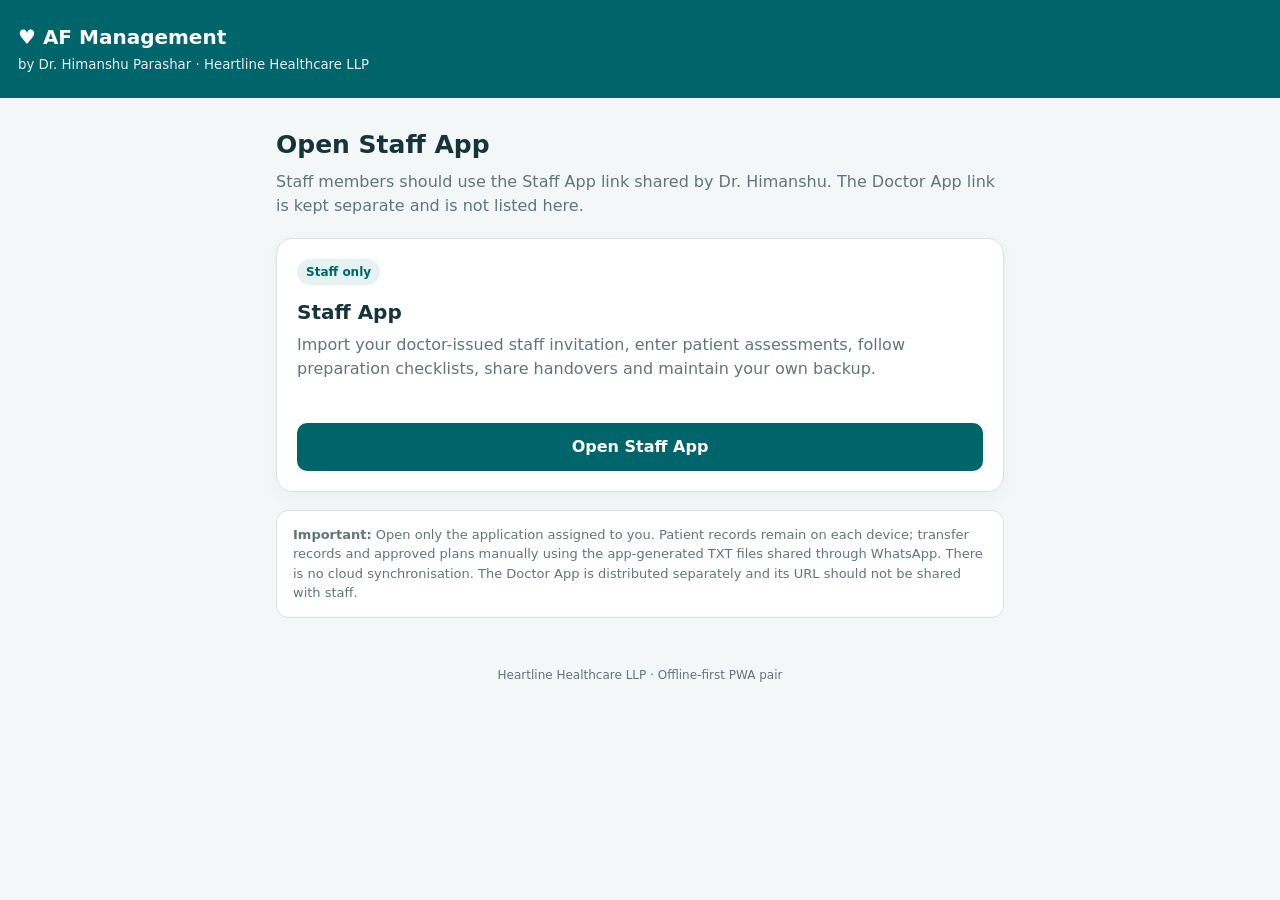
<file: index.html>
<!doctype html>
<html lang="en">
<head>
  <meta charset="utf-8">
  <meta name="viewport" content="width=device-width,initial-scale=1">
  <meta name="theme-color" content="#00646b">
  <title>AF Management by Dr. Himanshu</title>
  <style>
    :root{color-scheme:light;--teal:#00646b;--navy:#17343a;--muted:#617579;--line:#d8e3e3;--bg:#f3f7f7}
    *{box-sizing:border-box}body{margin:0;background:var(--bg);color:var(--navy);font:16px/1.5 system-ui,-apple-system,Segoe UI,Roboto,sans-serif}
    header{padding:22px 18px;background:var(--teal);color:#fff}header strong{display:block;font-size:20px}header small{opacity:.9}
    main{max-width:760px;margin:28px auto;padding:0 16px}.intro{margin-bottom:20px}.intro h1{font-size:25px;margin:0 0 6px}.intro p{margin:0;color:var(--muted)}
    .grid{display:grid;grid-template-columns:repeat(auto-fit,minmax(245px,1fr));gap:16px}.card{background:#fff;border:1px solid var(--line);border-radius:16px;padding:20px;box-shadow:0 5px 18px #17343a0b}.card h2{margin:0 0 6px;font-size:20px}.card p{color:var(--muted);min-height:74px;margin:0 0 16px}.tag{display:inline-block;font-size:12px;border-radius:99px;padding:4px 9px;background:#e5f2f1;color:var(--teal);font-weight:700;margin-bottom:12px}.btn{display:block;background:var(--teal);color:#fff;text-decoration:none;text-align:center;padding:12px 15px;border-radius:10px;font-weight:700}.btn:focus{outline:3px solid #8bc5c0;outline-offset:2px}.note{background:#fff;border:1px solid var(--line);padding:14px 16px;border-radius:12px;margin-top:18px;color:var(--muted);font-size:13px}footer{text-align:center;color:var(--muted);font-size:12px;padding:20px}
  </style>
</head>
<body>
<header><strong>♥ AF Management</strong><small>by Dr. Himanshu Parashar · Heartline Healthcare LLP</small></header>
<main>
  <section class="intro"><h1>Open Staff App</h1><p>Staff members should use the Staff App link shared by Dr. Himanshu. The Doctor App link is kept separate and is not listed here.</p></section>
  <section class="grid">
    <article class="card">
      <span class="tag">Staff only</span>
      <h2>Staff App</h2>
      <p>Import your doctor-issued staff invitation, enter patient assessments, follow preparation checklists, share handovers and maintain your own backup.</p>
      <a class="btn" href="./staff/">Open Staff App</a>
    </article>
  </section>
  <div class="note"><b>Important:</b> Open only the application assigned to you. Patient records remain on each device; transfer records and approved plans manually using the app-generated TXT files shared through WhatsApp. There is no cloud synchronisation. The Doctor App is distributed separately and its URL should not be shared with staff.</div>
</main>
<footer>Heartline Healthcare LLP · Offline-first PWA pair</footer>
</body>
</html>
</file>
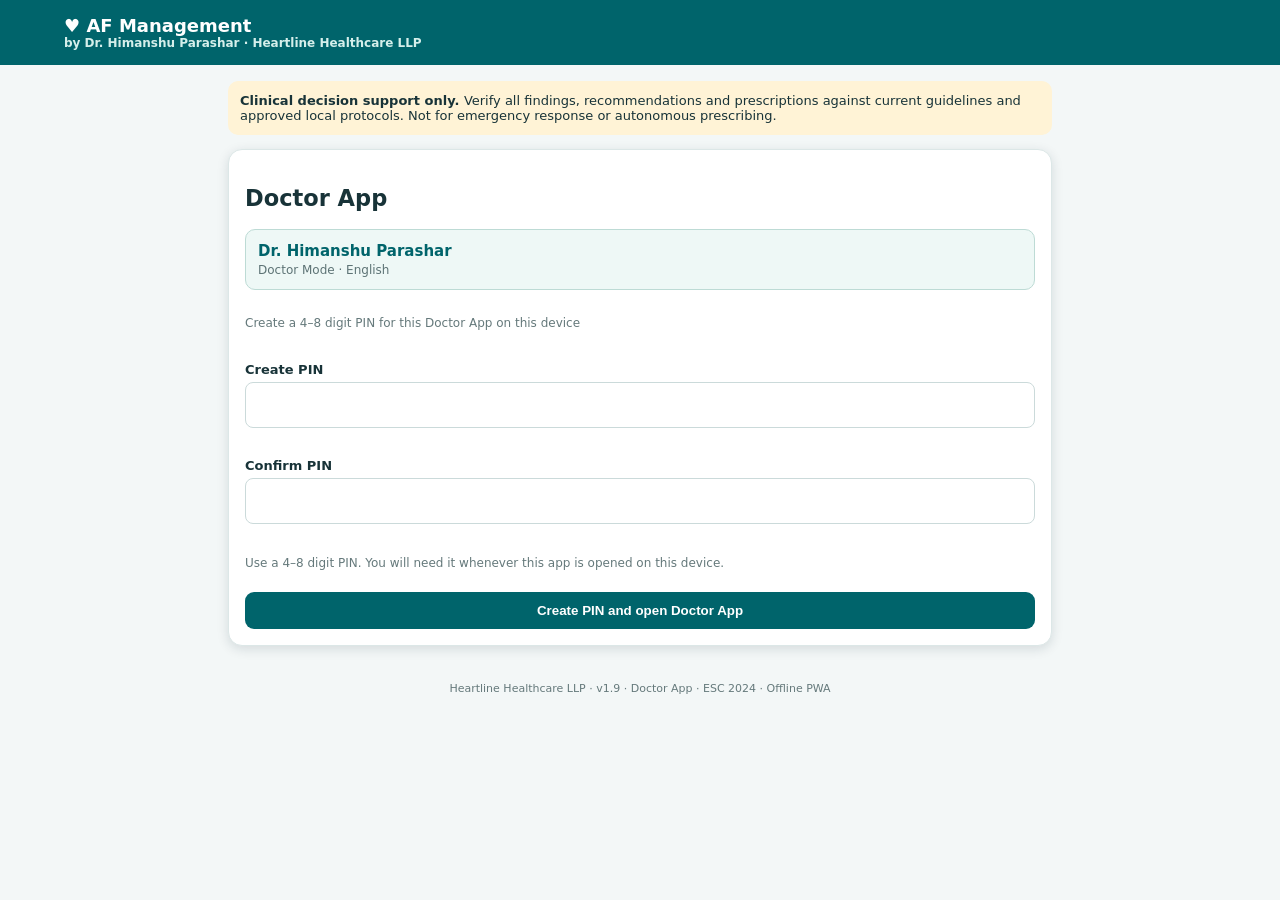
<file: doctor/index.html>
<!DOCTYPE html>
<html lang="en">
 <head>
  <meta charset="utf-8"/>
  <meta content="width=device-width,initial-scale=1" name="viewport"/>
  <meta content="#00646b" name="theme-color"/>
  <link href="manifest.webmanifest" rel="manifest"/>
  <link rel="apple-touch-icon" href="icon-192.png"/>
  <meta name="apple-mobile-web-app-capable" content="yes"/>
  <meta name="apple-mobile-web-app-status-bar-style" content="default"/>
  <link href="styles.css" rel="stylesheet"/>
  <title>
   AF Management &ndash; Doctor App by Dr. Himanshu
  </title>
 </head>
 <body class="app-doctor">
  <header>
   &hearts; AF Management
   <small>
    by Dr. Himanshu Parashar &middot; Heartline Healthcare LLP
   </small>
  </header>
  <main>
   <aside>
    <b>
     Clinical decision support only.
    </b>
    Verify all findings, recommendations and prescriptions against current guidelines and approved local protocols. Not for emergency response or autonomous prescribing.
   </aside>
   <section class="card" id="login">
    <input aria-hidden="true" id="role" type="hidden" value="doctor"/>
    <h2>
     Doctor App
    </h2>
    <div class="doctor-login-note" id="doctorLoginNote">
     <b>
      Dr. Himanshu Parashar
     </b>
     <small>
      Doctor Mode &middot; English
     </small>
    </div>
    <div class="staff-login-panel hidden" id="staffLoginPanel">
     <select id="staffProfileSelect">
     </select>
     <input accept=".txt,text/plain,.json,application/json" id="staffSetupFile" type="file"/>
     <button id="importStaffSetup" type="button">
      Import staff setup
     </button>
     <p id="staffLoginHint">
     </p>
    </div>
    <div class="pin-login-panel" id="pinLoginPanel">
     <p class="hint" id="pinTitle">
     </p>
     <label id="pinInputLabel">
      <span id="pinInputLabelText">
       PIN
      </span>
      <input autocomplete="current-password" id="pinInput" inputmode="numeric" maxlength="8" minlength="4" pattern="[0-9]{4,8}" required="required" type="password"/>
     </label>
     <label id="pinConfirmWrap">
      <span>
       Confirm PIN
      </span>
      <input autocomplete="new-password" id="pinConfirm" inputmode="numeric" maxlength="8" minlength="4" pattern="[0-9]{4,8}" type="password"/>
     </label>
     <p class="hint" id="pinHelp">
     </p>
     <button id="enter" type="button">
      Continue
     </button>
    </div>
   </section>
   <section class="hidden" id="app">
    <div class="bar">
     <h2 id="hello">
     </h2>
    </div>
    <nav>
     <button data-tab="list">
      Patients
     </button>
     <button data-tab="form">
      New patient
     </button>
     <button data-tab="transfer">
      Transfer / Backup
     </button>
     <button class="hidden" data-tab="staffAdmin" id="staffAdminTab">
      Manage Staff
     </button>
    </nav>
    <section class="card" id="list">
     <div class="bar">
      <h3>
       Patient records
      </h3>
      <button id="new">
       ＋ New
      </button>
     </div>
     <div id="stats">
     </div>
     <div aria-live="polite" class="record-detail" id="recordDetail">
     </div>
     <div id="records">
     </div>
    </section>
    <section class="card hidden" id="staffAdmin">
     <h3>
      Manage Staff Profiles
     </h3>
     <p class="hint">
      Create staff profiles on this device, then share each profile invitation file with the staff member through WhatsApp. On an offline setup, profile changes must be shared manually.
     </p>
     <div class="staff-profile-create grid">
      <label>
       Staff full name *
       <input id="newStaffName" placeholder="e.g. Umed"/>
      </label>
      <div class="staff-profile-create-action">
       <button id="createStaffProfile" type="button">
        Create staff profile
       </button>
      </div>
     </div>
     <div id="staffProfilesList">
     </div>
     <p aria-live="polite" class="share-status hidden" id="staffProfileShareStatus">
     </p>
     <p class="hint">
      A profile file is an identity/setup file, not a live remote account. Deactivating a profile here does not remotely disable a copy already imported on another device; share the updated inactive profile to apply that change there.
     </p>
    </section>
    <section class="card hidden" id="form">
     <h3 id="formTitle">
      Patient assessment
     </h3>
     <div class="emergency-call-panel" id="staffEmergencyContacts">
      <div class="emergency-call-heading">
       <b>
        Emergency call &mdash; Staff Mode
       </b>
       <span>
        मरीज की हालत बिगड़े तो तुरंत फोन करें। Form पूरा करने का इंतज़ार न करें।
       </span>
      </div>
      <div class="emergency-call-numbers">
       <a class="call-primary" href="tel:9991125014">
        <small>
         Dr. Himanshu Parashar &middot; Primary
        </small>
        <strong>
         9991125014
        </strong>
        <span>
         Tap to call
        </span>
       </a>
       <a href="tel:8901431430">
        <small>
         Alternate contact
        </small>
        <strong>
         8901431430
        </strong>
        <span>
         Tap to call
        </span>
       </a>
      </div>
     </div>
     <form id="patientForm" novalidate="novalidate">
      <div class="wizard-header" id="wizardHeader">
       <div class="wizard-heading-row">
        <div>
         <small id="wizardModeLabel">
          STAFF PATIENT ENTRY
         </small>
         <h3 id="wizardStepTitle">
          Step 1 &mdash; Patient demographics
         </h3>
        </div>
        <b id="wizardStepCount">
         1 of 4
        </b>
       </div>
       <div class="wizard-progress">
        <span id="wizardProgressFill">
        </span>
       </div>
       <p class="hint" id="wizardStepHint">
        Enter the patient's basic details. Required fields must be completed before continuing.
       </p>
      </div>
      <section class="wizard-page" id="wizardPage1">
       <h4>
        Patient demographics
       </h4>
       <p class="hint">
        Enter the patient's identity details. Name, age and sex are required.
       </p>
       <div class="group">
        Patient details
       </div>
       <div class="grid">
        <label>
         Patient name *
         <input id="pName" required="required"/>
        </label>
        <label>
         UHID
         <input id="uhid"/>
        </label>
        <label>
         Age *
         <input id="age" max="120" min="0" required="required" type="number"/>
        </label>
        <label>
         Sex *
         <select id="sex" required="required">
          <option disabled="" selected="" value="">
           Select sex
          </option>
          <option value="Male">
           Male
          </option>
          <option value="Female">
           Female
          </option>
          <option value="Other">
           Other / not specified
          </option>
         </select>
        </label>
        <label>
         Weight kg
         <input id="weight" step=".1" type="number"/>
        </label>
        <label>
         Mobile (optional)
         <input id="mobile"/>
        </label>
       </div>
      </section>
      <section class="wizard-page" id="wizardPage2">
       <h4>
        Clinical assessment
       </h4>
       <p class="hint">
        Record current observations, symptoms, ECG details and AF episode duration.
       </p>
       <div class="group">
        Vitals and presentation
       </div>
       <div class="grid">
        <label>
         Heart rate bpm *
         <input id="hr" max="300" min="1" required="required" type="number"/>
        </label>
        <label>
         Systolic BP (mmHg) *
         <input id="sbp" inputmode="decimal" max="300" min="1" required="required" type="number"/>
        </label>
        <label>
         Diastolic BP (mmHg) *
         <input id="dbp" inputmode="decimal" max="200" min="1" required="required" type="number"/>
        </label>
        <label>
         SpO₂ (%) *
         <input id="spo2" inputmode="decimal" max="100" min="1" required="required" step="1" type="number"/>
        </label>
        <label>
         Symptoms *
         <select id="symptoms" required="required">
          <option disabled="disabled" selected="selected" value="">
           Select symptoms
          </option>
          <option value="Palpitations">
           Palpitations
          </option>
          <option value="Dyspnoea">
           Dyspnoea
          </option>
          <option value="Chest discomfort">
           Chest discomfort
          </option>
          <option value="Syncope / presyncope">
           Syncope / presyncope
          </option>
          <option value="Asymptomatic">
           Asymptomatic
          </option>
          <option value="Multiple">
           Multiple
          </option>
         </select>
        </label>
       </div>
       <div aria-live="polite" class="hemo-panel level-incomplete" id="hemoPanel">
        <div class="hemo-heading">
         <strong>
          Automatic haemodynamic screen
         </strong>
         <span class="hemo-badge" id="hemoBadge">
          Awaiting observations
         </span>
        </div>
        <strong id="hemoTitle">
         Enter systolic BP, diastolic BP and SpO₂
        </strong>
        <p id="hemoDetail">
         The app will screen the entered observations automatically. This is a screening prompt, not a definitive diagnosis of haemodynamic stability.
        </p>
        <small id="hemoReason">
         Thresholds used: SBP &le;90 mmHg or SpO₂ &le;91% trigger urgent assessment; SBP 91&ndash;100, DBP &lt;60 or SpO₂ 92&ndash;93 trigger caution.
        </small>
       </div>
       <div class="clinical-check-note">
        <strong>
         Clinical red flags not inferable from vital signs alone
        </strong>
        <br/>
        Tick any that are present on bedside assessment.
       </div>
       <label>
        Additional clinical red flags
       </label>
       <div class="checks">
        <label>
         <input name="inst" type="checkbox" value="Shock / poor perfusion"/>
         Shock / poor perfusion
        </label>
        <label>
         <input name="inst" type="checkbox" value="Severe hypotension"/>
         Severe hypotension
        </label>
        <label>
         <input name="inst" type="checkbox" value="Ongoing ischemia"/>
         Ongoing ischemia
        </label>
        <label>
         <input name="inst" type="checkbox" value="Acute pulmonary edema"/>
         Acute pulmonary edema
        </label>
        <label>
         <input name="inst" type="checkbox" value="Altered consciousness"/>
         Altered consciousness
        </label>
       </div>
       <div class="group">
        AF episode duration and onset
       </div>
       <div class="grid">
        <label>
         Duration *
         <select id="duration" required="required">
          <option value="">
           Select
          </option>
          <option value="lt24">
           Less than 24 hours
          </option>
          <option value="24to48">
           24&ndash;48 hours
          </option>
          <option value="gt48">
           More than 48 hours
          </option>
          <option value="unknown">
           Unknown / uncertain
          </option>
         </select>
        </label>
        <label>
         Onset reliability *
         <select id="reliability" required="required">
          <option disabled="disabled" selected="selected" value="">
           Select onset reliability
          </option>
          <option value="Documented / reliable">
           Documented / reliable
          </option>
          <option value="Patient-reported">
           Patient-reported
          </option>
          <option value="Uncertain">
           Uncertain
          </option>
         </select>
        </label>
        <label>
         Episode onset
         <input id="onset" type="datetime-local"/>
        </label>
        <label>
         Assessment time
         <input id="assessed" type="datetime-local"/>
        </label>
       </div>
       <div class="group">
        ECG assessment
       </div>
       <div class="grid">
        <label>
         ECG *
         <select id="ecg" required="required">
          <option disabled="disabled" selected="selected" value="">
           Select ECG status
          </option>
          <option value="AF confirmed">
           AF confirmed
          </option>
          <option value="Suspected AF">
           Suspected AF
          </option>
          <option value="Other / uncertain">
           Other / uncertain
          </option>
          <option value="Not done / unavailable">
           Not done / unavailable
          </option>
         </select>
        </label>
        <label>
         QRS *
         <select id="qrs" required="required">
          <option disabled="disabled" selected="selected" value="">
           Select QRS width
          </option>
          <option value="Narrow">
           Narrow
          </option>
          <option value="Wide">
           Wide
          </option>
          <option value="Unknown">
           Unknown
          </option>
         </select>
        </label>
        <label>
         WPW / pre-excitation *
         <select id="wpw" required="required">
          <option disabled="disabled" selected="selected" value="">
           Select WPW status
          </option>
          <option value="no">
           No
          </option>
          <option value="yes">
           Yes
          </option>
          <option value="uncertain">
           Uncertain / not assessed
          </option>
         </select>
        </label>
       </div>
      </section>
      <section class="wizard-page" id="wizardPage3">
       <h4>
        Risk scores and additional history
       </h4>
       <p class="hint">
        Confirm every risk factor. Select Yes, No or Unknown; do not guess.
       </p>
       <div class="group">
        Automatic age and sex components
       </div>
       <div aria-live="polite" class="auto-score" id="autoScorePanel">
        <strong>
         CHA₂DS₂-VASc / CHA₂DS₂-VA components &mdash; automatically pre-filled
        </strong>
        <div class="auto-score-grid auto-score-grid-three">
         <div>
          <small>
           Age 65&ndash;74 criterion
          </small>
          <b id="age6574Auto">
           Enter age above
          </b>
          <span id="age6574PointsAuto">
           +1 point when Yes
          </span>
         </div>
         <div>
          <small>
           Age &ge;75 criterion
          </small>
          <b id="age75Auto">
           Enter age above
          </b>
          <span id="age75PointsAuto">
           +2 points when Yes
          </span>
         </div>
         <div>
          <small>
           Female sex category (CHA₂DS₂-VASc)
          </small>
          <b id="femaleAuto">
           Select sex above
          </b>
          <span id="femalePointsAuto">
           +1 point when Yes
          </span>
         </div>
        </div>
        <small class="auto-score-note">
         These are read-only values derived from the age and sex entered above. They are not additional questions and do not need staff input.
        </small>
       </div>
       <div class="risk-score-live" id="riskScoreLive">
        <b>
         CHA₂DS₂-VA / CHA₂DS₂-VASc score
        </b>
        <p>
         Complete the risk factors below to calculate the score.
        </p>
       </div>
       <div class="group">
        Stroke-risk and clinical history
       </div>
       <div class="grid">
        <label>
         Hypertension *
         <select id="htn" required="required">
          <option disabled="disabled" selected="selected" value="">
           Select Yes / No / Unknown
          </option>
          <option value="yes">
           Yes
          </option>
          <option value="no">
           No
          </option>
          <option value="unknown">
           Unknown / unable to confirm
          </option>
         </select>
        </label>
        <label>
         Diabetes *
         <select id="diabetes" required="required">
          <option disabled="disabled" selected="selected" value="">
           Select Yes / No / Unknown
          </option>
          <option value="yes">
           Yes
          </option>
          <option value="no">
           No
          </option>
          <option value="unknown">
           Unknown / unable to confirm
          </option>
         </select>
        </label>
        <label>
         Heart failure / LV dysfunction *
         <select id="hf" required="required">
          <option disabled="disabled" selected="selected" value="">
           Select Yes / No / Unknown
          </option>
          <option value="yes">
           Yes
          </option>
          <option value="no">
           No
          </option>
          <option value="unknown">
           Unknown / unable to confirm
          </option>
         </select>
        </label>
        <label>
         Prior stroke / TIA / embolism *
         <select id="stroke" required="required">
          <option disabled="disabled" selected="selected" value="">
           Select Yes / No / Unknown
          </option>
          <option value="yes">
           Yes
          </option>
          <option value="no">
           No
          </option>
          <option value="unknown">
           Unknown / unable to confirm
          </option>
         </select>
        </label>
        <label>
         Vascular disease *
         <select id="vascular" required="required">
          <option disabled="disabled" selected="selected" value="">
           Select Yes / No / Unknown
          </option>
          <option value="yes">
           Yes
          </option>
          <option value="no">
           No
          </option>
          <option value="unknown">
           Unknown / unable to confirm
          </option>
         </select>
        </label>
        <label>
         Bleeding history / active bleeding *
         <select id="bleeding" required="required">
          <option disabled="disabled" selected="selected" value="">
           Select Yes / No / Unknown
          </option>
          <option value="yes">
           Yes
          </option>
          <option value="no">
           No
          </option>
          <option value="unknown">
           Unknown / unable to confirm
          </option>
         </select>
        </label>
        <label>
         Mechanical valve / mod-severe rheumatic MS *
         <select id="valve" required="required">
          <option disabled="disabled" selected="selected" value="">
           Select Yes / No / Unknown
          </option>
          <option value="yes">
           Yes
          </option>
          <option value="no">
           No
          </option>
          <option value="unknown">
           Unknown / unable to confirm
          </option>
         </select>
        </label>
       </div>
       <div class="group">
        Additional investigations &mdash; optional at initial entry
       </div>
       <div class="grid">
        <label>
         LVEF %
         <input id="lvef" type="number"/>
        </label>
        <label>
         Creatinine mg/dL
         <input id="creatinine" step=".01" type="number"/>
        </label>
       </div>
       <label>
        Other history, medications, allergies, labs and notes
        <textarea id="notes" rows="3"></textarea>
       </label>
      </section>
      <section class="wizard-page" id="wizardPage4">
       <h4>
        Staff directions and final review
       </h4>
       <p class="hint">
        Review the alert and preparation steps. Then submit the assessment for doctor review.
       </p>
       <div class="wizard-final-review" id="wizardFinalReview">
       </div>
       <div class="result hidden" id="result">
       </div>
       <div class="staff-guidance hidden" id="staffLiveGuidance">
       </div>
       <div class="actions wizard-final-actions" id="wizardFinalActions">
        <button class="light" id="calc" type="button">
         Refresh directions
        </button>
        <button id="submitPatient" type="submit">
         Submit for doctor review
        </button>
        <button class="light hidden" id="cancelEdit" type="button">
         Cancel edit
        </button>
       </div>
      </section>
      <div class="wizard-nav" id="wizardNav">
       <button class="light" id="wizardBack" type="button">
        &larr; Back
       </button>
       <button id="wizardNext" type="button">
        Next &rarr;
       </button>
      </div>
      <p class="wizard-validation-message" id="wizardValidationMessage">
       Complete all required fields on this page to continue.
      </p>
     </form>
    </section>
    <section class="card hidden" id="transfer">
     <h3>
      Patient transfer and data backup
     </h3>
     <label>
      Choose record
      <select id="choose">
      </select>
     </label>
     <div class="actions">
      <button id="download">
       Download patient transfer &middot; TXT
      </button>
      <button class="light" id="whatsapp">
       Share via WhatsApp
      </button>
      <button class="light" id="print">
       Print / Save PDF
      </button>
     </div>
     <p aria-live="polite" class="share-status hidden" id="transferShareStatus">
     </p>
     <hr/>
     <h4>
      Import received file
     </h4>
     <p class="hint">
      Download the TXT attachment from WhatsApp, then select it here. The app-generated TXT file contains a readable summary and a protected structured section so the full patient record and approved orders can be restored. Older JSON handover files are also accepted.
     </p>
     <input accept=".txt,text/plain,.json,application/json" id="file" type="file"/>
     <button class="light" id="import">
      Import patient / treatment file
     </button>
     <div class="doctor-backup hidden" id="doctorBackup">
      <hr/>
      <h3>
       Doctor &mdash; complete patient data backup
      </h3>
      <p class="hint" id="backupMeta">
      </p>
      <p class="hint">
       Export all records currently stored on this device. PDF opens the print window; choose &ldquo;Save as PDF&rdquo;. JSON is the restorable full backup.
      </p>
      <div class="actions">
       <button id="backupJson" type="button">
        Backup all data &middot; JSON
       </button>
       <button class="light" id="backupText" type="button">
        Export all data &middot; Text
       </button>
       <button class="light" id="backupPdf" type="button">
        Export all data &middot; PDF
       </button>
      </div>
      <hr/>
      <h4>
       Restore complete JSON backup
      </h4>
      <label>
       Choose full backup file
       <input accept=".json,application/json" id="backupFile" type="file"/>
      </label>
      <label>
       Restore method
       <select id="restoreMode">
        <option value="merge">
         Merge with records on this device
        </option>
        <option value="replace">
         Replace all records on this device
        </option>
       </select>
      </label>
      <button id="restoreBackup" type="button">
       Restore backup
      </button>
      <p class="hint">
       Keep a copy of the JSON backup outside this device. PDF and text files are readable exports, not restorable app backups.
      </p>
     </div>
     <div class="doctor-backup hidden" id="staffBackupPanel">
      <hr/>
      <h3>
       Staff &mdash; My Complete Backup
      </h3>
      <p class="hint" id="staffBackupMeta">
      </p>
      <p class="hint">
       Creates a restorable TXT backup containing this staff profile, only this staff member&rsquo;s patient records, saved checklists, local treatment drafts and relevant history.
      </p>
      <div class="actions">
       <button id="staffBackupNow" type="button">
        Backup my profile + patients &middot; TXT
       </button>
      </div>
      <hr/>
      <h4>
       Restore my staff backup
      </h4>
      <label>
       Choose your staff backup TXT file
       <input accept=".txt,text/plain" id="staffRestoreFile" type="file"/>
      </label>
      <button class="light" id="restoreStaffBackup" type="button">
       Restore my backup
      </button>
      <p class="hint">
       Keep this file outside the PWA (for example, in a secure device backup location). A staff backup can also restore the staff profile on a newly installed copy of this PWA.
      </p>
     </div>
     <p class="hint">
      Exported JSON and TXT backups contain identifiable patient information and are not encrypted in this prototype. Share only through organisation-approved channels and store securely.
     </p>
    </section>
   </section>
  </main>
  <section aria-labelledby="weeklyBackupTitle" aria-modal="true" class="weekly-backup-gate hidden" id="weeklyBackupGate" role="dialog">
   <div class="weekly-backup-card">
    <div class="weekly-backup-icon">
     ▣
    </div>
    <h2 id="weeklyBackupTitle">
     Weekly Backup Required
    </h2>
    <p id="weeklyBackupMessage">
     Your weekly backup is due. Generate your complete backup to continue using AF Management.
    </p>
    <div class="weekly-backup-includes" id="weeklyBackupIncludes">
    </div>
    <button class="weekly-backup-action" id="takeWeeklyBackup" type="button">
     Click here to take the backup
    </button>
    <p class="hint" id="weeklyBackupLast">
     The app will remain locked until the backup file is generated.
    </p>
    <div class="weekly-emergency hidden" id="weeklyEmergencyContacts">
     <b>
      Emergency contacts remain available
     </b>
     <a href="tel:9991125014">
      Dr. Himanshu Parashar &middot; 9991125014
     </a>
     <a href="tel:8901431430">
      Alternate contact &middot; 8901431430
     </a>
    </div>
   </div>
  </section>
  <footer>
   Heartline Healthcare LLP &middot; v1.9 &middot; Doctor App &middot; ESC 2024 &middot; Offline PWA
  </footer>
  <script src="app.js">
  </script>
 </body>
</html>
</file>
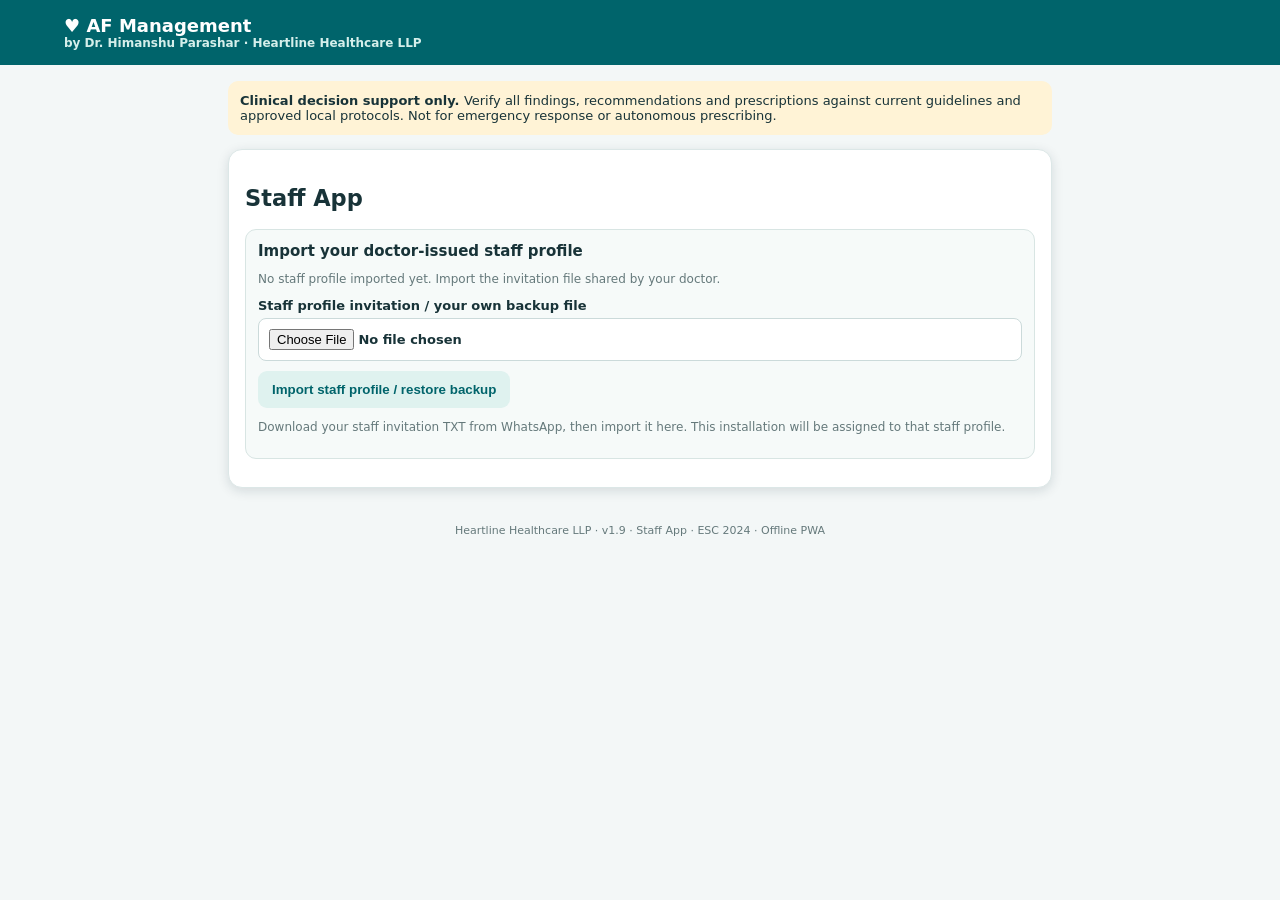
<file: staff/index.html>
<!DOCTYPE html>
<html lang="en">
 <head>
  <meta charset="utf-8"/>
  <meta content="width=device-width,initial-scale=1" name="viewport"/>
  <meta content="#00646b" name="theme-color"/>
  <link href="manifest.webmanifest" rel="manifest"/>
  <link rel="apple-touch-icon" href="icon-192.png"/>
  <meta name="apple-mobile-web-app-capable" content="yes"/>
  <meta name="apple-mobile-web-app-status-bar-style" content="default"/>
  <link href="styles.css" rel="stylesheet"/>
  <title>
   AF Management &ndash; Staff App
  </title>
 </head>
 <body class="app-staff">
  <header>
   &hearts; AF Management
   <small>
    by Dr. Himanshu Parashar &middot; Heartline Healthcare LLP
   </small>
  </header>
  <main>
   <aside>
    <b>
     Clinical decision support only.
    </b>
    Verify all findings, recommendations and prescriptions against current guidelines and approved local protocols. Not for emergency response or autonomous prescribing.
   </aside>
   <section class="card" id="login">
    <input aria-hidden="true" id="role" type="hidden" value="staff"/>
    <h2>
     Staff App
    </h2>
    <div class="doctor-login-note hidden" id="doctorLoginNote">
    </div>
    <div class="staff-login-panel" id="staffLoginPanel">
     <b>
      Import your doctor-issued staff profile
     </b>
     <p class="hint" id="staffProfileInfo">
      No staff profile imported yet. Import the invitation shared by your doctor.
     </p>
     <label>
      Staff profile invitation / your own backup file
      <input accept=".txt,text/plain,.json,application/json" id="staffSetupFile" type="file"/>
     </label>
     <button class="light" id="importStaffSetup" type="button">
      Import staff profile / restore backup
     </button>
     <select class="hidden" id="staffProfileSelect">
     </select>
     <p class="hint" id="staffLoginHint">
      Your installation will be bound to this one staff profile. There is no profile switching.
     </p>
    </div>
    <div class="pin-login-panel" id="pinLoginPanel">
     <p class="hint" id="pinTitle">
     </p>
     <label id="pinInputLabel">
      <span id="pinInputLabelText">
       PIN
      </span>
      <input autocomplete="current-password" id="pinInput" inputmode="numeric" maxlength="8" minlength="4" pattern="[0-9]{4,8}" required="required" type="password"/>
     </label>
     <label id="pinConfirmWrap">
      <span>
       Confirm PIN
      </span>
      <input autocomplete="new-password" id="pinConfirm" inputmode="numeric" maxlength="8" minlength="4" pattern="[0-9]{4,8}" type="password"/>
     </label>
     <p class="hint" id="pinHelp">
     </p>
     <button id="enter" type="button">
      Continue
     </button>
    </div>
   </section>
   <section class="hidden" id="app">
    <div class="bar">
     <h2 id="hello">
     </h2>
    </div>
    <nav>
     <button data-tab="list">
      Patients
     </button>
     <button data-tab="form">
      New patient
     </button>
     <button data-tab="transfer">
      Transfer / Backup
     </button>
     <button class="hidden" data-tab="staffAdmin" id="staffAdminTab">
      Manage Staff
     </button>
    </nav>
    <section class="card" id="list">
     <div class="bar">
      <h3>
       Patient records
      </h3>
      <button id="new">
       ＋ New
      </button>
     </div>
     <div id="stats">
     </div>
     <div aria-live="polite" class="record-detail" id="recordDetail">
     </div>
     <div id="records">
     </div>
    </section>
    <section class="card hidden" id="staffAdmin">
     <h3>
      Manage Staff Profiles
     </h3>
     <p class="hint">
      Create staff profiles on this device, then share each profile invitation file with the staff member through WhatsApp. On an offline setup, profile changes must be shared manually.
     </p>
     <div class="staff-profile-create grid">
      <label>
       Staff full name *
       <input id="newStaffName" placeholder="e.g. Umed"/>
      </label>
      <div class="staff-profile-create-action">
       <button id="createStaffProfile" type="button">
        Create staff profile
       </button>
      </div>
     </div>
     <div id="staffProfilesList">
     </div>
     <p aria-live="polite" class="share-status hidden" id="staffProfileShareStatus">
     </p>
     <p class="hint">
      A profile file is an identity/setup file, not a live remote account. Deactivating a profile here does not remotely disable a copy already imported on another device; share the updated inactive profile to apply that change there.
     </p>
    </section>
    <section class="card hidden" id="form">
     <h3 id="formTitle">
      Patient assessment
     </h3>
     <div class="emergency-call-panel" id="staffEmergencyContacts">
      <div class="emergency-call-heading">
       <b>
        Emergency call &mdash; Staff Mode
       </b>
       <span>
        मरीज की हालत बिगड़े तो तुरंत फोन करें। Form पूरा करने का इंतज़ार न करें।
       </span>
      </div>
      <div class="emergency-call-numbers">
       <a class="call-primary" href="tel:9991125014">
        <small>
         Dr. Himanshu Parashar &middot; Primary
        </small>
        <strong>
         9991125014
        </strong>
        <span>
         Tap to call
        </span>
       </a>
       <a href="tel:8901431430">
        <small>
         Alternate contact
        </small>
        <strong>
         8901431430
        </strong>
        <span>
         Tap to call
        </span>
       </a>
      </div>
     </div>
     <form id="patientForm" novalidate="novalidate">
      <div class="wizard-header" id="wizardHeader">
       <div class="wizard-heading-row">
        <div>
         <small id="wizardModeLabel">
          STAFF PATIENT ENTRY
         </small>
         <h3 id="wizardStepTitle">
          Step 1 &mdash; Patient demographics
         </h3>
        </div>
        <b id="wizardStepCount">
         1 of 4
        </b>
       </div>
       <div class="wizard-progress">
        <span id="wizardProgressFill">
        </span>
       </div>
       <p class="hint" id="wizardStepHint">
        Enter the patient's basic details. Required fields must be completed before continuing.
       </p>
      </div>
      <section class="wizard-page" id="wizardPage1">
       <h4>
        Patient demographics
       </h4>
       <p class="hint">
        Enter the patient's identity details. Name, age and sex are required.
       </p>
       <div class="group">
        Patient details
       </div>
       <div class="grid">
        <label>
         Patient name *
         <input id="pName" required="required"/>
        </label>
        <label>
         UHID
         <input id="uhid"/>
        </label>
        <label>
         Age *
         <input id="age" max="120" min="0" required="required" type="number"/>
        </label>
        <label>
         Sex *
         <select id="sex" required="required">
          <option disabled="" selected="" value="">
           Select sex
          </option>
          <option value="Male">
           Male
          </option>
          <option value="Female">
           Female
          </option>
          <option value="Other">
           Other / not specified
          </option>
         </select>
        </label>
        <label>
         Weight kg
         <input id="weight" step=".1" type="number"/>
        </label>
        <label>
         Mobile (optional)
         <input id="mobile"/>
        </label>
       </div>
      </section>
      <section class="wizard-page" id="wizardPage2">
       <h4>
        Clinical assessment
       </h4>
       <p class="hint">
        Record current observations, symptoms, ECG details and AF episode duration.
       </p>
       <div class="group">
        Vitals and presentation
       </div>
       <div class="grid">
        <label>
         Heart rate bpm *
         <input id="hr" max="300" min="1" required="required" type="number"/>
        </label>
        <label>
         Systolic BP (mmHg) *
         <input id="sbp" inputmode="decimal" max="300" min="1" required="required" type="number"/>
        </label>
        <label>
         Diastolic BP (mmHg) *
         <input id="dbp" inputmode="decimal" max="200" min="1" required="required" type="number"/>
        </label>
        <label>
         SpO₂ (%) *
         <input id="spo2" inputmode="decimal" max="100" min="1" required="required" step="1" type="number"/>
        </label>
        <label>
         Symptoms *
         <select id="symptoms" required="required">
          <option disabled="disabled" selected="selected" value="">
           Select symptoms
          </option>
          <option value="Palpitations">
           Palpitations
          </option>
          <option value="Dyspnoea">
           Dyspnoea
          </option>
          <option value="Chest discomfort">
           Chest discomfort
          </option>
          <option value="Syncope / presyncope">
           Syncope / presyncope
          </option>
          <option value="Asymptomatic">
           Asymptomatic
          </option>
          <option value="Multiple">
           Multiple
          </option>
         </select>
        </label>
       </div>
       <div aria-live="polite" class="hemo-panel level-incomplete" id="hemoPanel">
        <div class="hemo-heading">
         <strong>
          Automatic haemodynamic screen
         </strong>
         <span class="hemo-badge" id="hemoBadge">
          Awaiting observations
         </span>
        </div>
        <strong id="hemoTitle">
         Enter systolic BP, diastolic BP and SpO₂
        </strong>
        <p id="hemoDetail">
         The app will screen the entered observations automatically. This is a screening prompt, not a definitive diagnosis of haemodynamic stability.
        </p>
        <small id="hemoReason">
         Thresholds used: SBP &le;90 mmHg or SpO₂ &le;91% trigger urgent assessment; SBP 91&ndash;100, DBP &lt;60 or SpO₂ 92&ndash;93 trigger caution.
        </small>
       </div>
       <div class="clinical-check-note">
        <strong>
         Clinical red flags not inferable from vital signs alone
        </strong>
        <br/>
        Tick any that are present on bedside assessment.
       </div>
       <label>
        Additional clinical red flags
       </label>
       <div class="checks">
        <label>
         <input name="inst" type="checkbox" value="Shock / poor perfusion"/>
         Shock / poor perfusion
        </label>
        <label>
         <input name="inst" type="checkbox" value="Severe hypotension"/>
         Severe hypotension
        </label>
        <label>
         <input name="inst" type="checkbox" value="Ongoing ischemia"/>
         Ongoing ischemia
        </label>
        <label>
         <input name="inst" type="checkbox" value="Acute pulmonary edema"/>
         Acute pulmonary edema
        </label>
        <label>
         <input name="inst" type="checkbox" value="Altered consciousness"/>
         Altered consciousness
        </label>
       </div>
       <div class="group">
        AF episode duration and onset
       </div>
       <div class="grid">
        <label>
         Duration *
         <select id="duration" required="required">
          <option value="">
           Select
          </option>
          <option value="lt24">
           Less than 24 hours
          </option>
          <option value="24to48">
           24&ndash;48 hours
          </option>
          <option value="gt48">
           More than 48 hours
          </option>
          <option value="unknown">
           Unknown / uncertain
          </option>
         </select>
        </label>
        <label>
         Onset reliability *
         <select id="reliability" required="required">
          <option disabled="disabled" selected="selected" value="">
           Select onset reliability
          </option>
          <option value="Documented / reliable">
           Documented / reliable
          </option>
          <option value="Patient-reported">
           Patient-reported
          </option>
          <option value="Uncertain">
           Uncertain
          </option>
         </select>
        </label>
        <label>
         Episode onset
         <input id="onset" type="datetime-local"/>
        </label>
        <label>
         Assessment time
         <input id="assessed" type="datetime-local"/>
        </label>
       </div>
       <div class="group">
        ECG assessment
       </div>
       <div class="grid">
        <label>
         ECG *
         <select id="ecg" required="required">
          <option disabled="disabled" selected="selected" value="">
           Select ECG status
          </option>
          <option value="AF confirmed">
           AF confirmed
          </option>
          <option value="Suspected AF">
           Suspected AF
          </option>
          <option value="Other / uncertain">
           Other / uncertain
          </option>
          <option value="Not done / unavailable">
           Not done / unavailable
          </option>
         </select>
        </label>
        <label>
         QRS *
         <select id="qrs" required="required">
          <option disabled="disabled" selected="selected" value="">
           Select QRS width
          </option>
          <option value="Narrow">
           Narrow
          </option>
          <option value="Wide">
           Wide
          </option>
          <option value="Unknown">
           Unknown
          </option>
         </select>
        </label>
        <label>
         WPW / pre-excitation *
         <select id="wpw" required="required">
          <option disabled="disabled" selected="selected" value="">
           Select WPW status
          </option>
          <option value="no">
           No
          </option>
          <option value="yes">
           Yes
          </option>
          <option value="uncertain">
           Uncertain / not assessed
          </option>
         </select>
        </label>
       </div>
      </section>
      <section class="wizard-page" id="wizardPage3">
       <h4>
        Risk scores and additional history
       </h4>
       <p class="hint">
        Confirm every risk factor. Select Yes, No or Unknown; do not guess.
       </p>
       <div class="group">
        Automatic age and sex components
       </div>
       <div aria-live="polite" class="auto-score" id="autoScorePanel">
        <strong>
         CHA₂DS₂-VASc / CHA₂DS₂-VA components &mdash; automatically pre-filled
        </strong>
        <div class="auto-score-grid auto-score-grid-three">
         <div>
          <small>
           Age 65&ndash;74 criterion
          </small>
          <b id="age6574Auto">
           Enter age above
          </b>
          <span id="age6574PointsAuto">
           +1 point when Yes
          </span>
         </div>
         <div>
          <small>
           Age &ge;75 criterion
          </small>
          <b id="age75Auto">
           Enter age above
          </b>
          <span id="age75PointsAuto">
           +2 points when Yes
          </span>
         </div>
         <div>
          <small>
           Female sex category (CHA₂DS₂-VASc)
          </small>
          <b id="femaleAuto">
           Select sex above
          </b>
          <span id="femalePointsAuto">
           +1 point when Yes
          </span>
         </div>
        </div>
        <small class="auto-score-note">
         These are read-only values derived from the age and sex entered above. They are not additional questions and do not need staff input.
        </small>
       </div>
       <div class="risk-score-live" id="riskScoreLive">
        <b>
         CHA₂DS₂-VA / CHA₂DS₂-VASc score
        </b>
        <p>
         Complete the risk factors below to calculate the score.
        </p>
       </div>
       <div class="group">
        Stroke-risk and clinical history
       </div>
       <div class="grid">
        <label>
         Hypertension *
         <select id="htn" required="required">
          <option disabled="disabled" selected="selected" value="">
           Select Yes / No / Unknown
          </option>
          <option value="yes">
           Yes
          </option>
          <option value="no">
           No
          </option>
          <option value="unknown">
           Unknown / unable to confirm
          </option>
         </select>
        </label>
        <label>
         Diabetes *
         <select id="diabetes" required="required">
          <option disabled="disabled" selected="selected" value="">
           Select Yes / No / Unknown
          </option>
          <option value="yes">
           Yes
          </option>
          <option value="no">
           No
          </option>
          <option value="unknown">
           Unknown / unable to confirm
          </option>
         </select>
        </label>
        <label>
         Heart failure / LV dysfunction *
         <select id="hf" required="required">
          <option disabled="disabled" selected="selected" value="">
           Select Yes / No / Unknown
          </option>
          <option value="yes">
           Yes
          </option>
          <option value="no">
           No
          </option>
          <option value="unknown">
           Unknown / unable to confirm
          </option>
         </select>
        </label>
        <label>
         Prior stroke / TIA / embolism *
         <select id="stroke" required="required">
          <option disabled="disabled" selected="selected" value="">
           Select Yes / No / Unknown
          </option>
          <option value="yes">
           Yes
          </option>
          <option value="no">
           No
          </option>
          <option value="unknown">
           Unknown / unable to confirm
          </option>
         </select>
        </label>
        <label>
         Vascular disease *
         <select id="vascular" required="required">
          <option disabled="disabled" selected="selected" value="">
           Select Yes / No / Unknown
          </option>
          <option value="yes">
           Yes
          </option>
          <option value="no">
           No
          </option>
          <option value="unknown">
           Unknown / unable to confirm
          </option>
         </select>
        </label>
        <label>
         Bleeding history / active bleeding *
         <select id="bleeding" required="required">
          <option disabled="disabled" selected="selected" value="">
           Select Yes / No / Unknown
          </option>
          <option value="yes">
           Yes
          </option>
          <option value="no">
           No
          </option>
          <option value="unknown">
           Unknown / unable to confirm
          </option>
         </select>
        </label>
        <label>
         Mechanical valve / mod-severe rheumatic MS *
         <select id="valve" required="required">
          <option disabled="disabled" selected="selected" value="">
           Select Yes / No / Unknown
          </option>
          <option value="yes">
           Yes
          </option>
          <option value="no">
           No
          </option>
          <option value="unknown">
           Unknown / unable to confirm
          </option>
         </select>
        </label>
       </div>
       <div class="group">
        Additional investigations &mdash; optional at initial entry
       </div>
       <div class="grid">
        <label>
         LVEF %
         <input id="lvef" type="number"/>
        </label>
        <label>
         Creatinine mg/dL
         <input id="creatinine" step=".01" type="number"/>
        </label>
       </div>
       <label>
        Other history, medications, allergies, labs and notes
        <textarea id="notes" rows="3"></textarea>
       </label>
      </section>
      <section class="wizard-page" id="wizardPage4">
       <h4>
        Staff directions and final review
       </h4>
       <p class="hint">
        Review the alert and preparation steps. Then submit the assessment for doctor review.
       </p>
       <div class="wizard-final-review" id="wizardFinalReview">
       </div>
       <div class="result hidden" id="result">
       </div>
       <div class="staff-guidance hidden" id="staffLiveGuidance">
       </div>
       <div class="actions wizard-final-actions" id="wizardFinalActions">
        <button class="light" id="calc" type="button">
         Refresh directions
        </button>
        <button id="submitPatient" type="submit">
         Submit for doctor review
        </button>
        <button class="light hidden" id="cancelEdit" type="button">
         Cancel edit
        </button>
       </div>
      </section>
      <div class="wizard-nav" id="wizardNav">
       <button class="light" id="wizardBack" type="button">
        &larr; Back
       </button>
       <button id="wizardNext" type="button">
        Next &rarr;
       </button>
      </div>
      <p class="wizard-validation-message" id="wizardValidationMessage">
       Complete all required fields on this page to continue.
      </p>
     </form>
    </section>
    <section class="card hidden" id="transfer">
     <h3>
      Patient transfer and data backup
     </h3>
     <label>
      Choose record
      <select id="choose">
      </select>
     </label>
     <div class="actions">
      <button id="download">
       Download patient transfer &middot; TXT
      </button>
      <button class="light" id="whatsapp">
       Share via WhatsApp
      </button>
      <button class="light" id="print">
       Print / Save PDF
      </button>
     </div>
     <p aria-live="polite" class="share-status hidden" id="transferShareStatus">
     </p>
     <hr/>
     <h4>
      Import received file
     </h4>
     <p class="hint">
      Download the TXT attachment from WhatsApp, then select it here. The app-generated TXT file contains a readable summary and a protected structured section so the full patient record and approved orders can be restored. Older JSON handover files are also accepted.
     </p>
     <input accept=".txt,text/plain,.json,application/json" id="file" type="file"/>
     <button class="light" id="import">
      Import patient / treatment file
     </button>
     <div class="doctor-backup hidden" id="doctorBackup">
      <hr/>
      <h3>
       Doctor &mdash; complete patient data backup
      </h3>
      <p class="hint" id="backupMeta">
      </p>
      <p class="hint">
       Export all records currently stored on this device. PDF opens the print window; choose &ldquo;Save as PDF&rdquo;. JSON is the restorable full backup.
      </p>
      <div class="actions">
       <button id="backupJson" type="button">
        Backup all data &middot; JSON
       </button>
       <button class="light" id="backupText" type="button">
        Export all data &middot; Text
       </button>
       <button class="light" id="backupPdf" type="button">
        Export all data &middot; PDF
       </button>
      </div>
      <hr/>
      <h4>
       Restore complete JSON backup
      </h4>
      <label>
       Choose full backup file
       <input accept=".json,application/json" id="backupFile" type="file"/>
      </label>
      <label>
       Restore method
       <select id="restoreMode">
        <option value="merge">
         Merge with records on this device
        </option>
        <option value="replace">
         Replace all records on this device
        </option>
       </select>
      </label>
      <button id="restoreBackup" type="button">
       Restore backup
      </button>
      <p class="hint">
       Keep a copy of the JSON backup outside this device. PDF and text files are readable exports, not restorable app backups.
      </p>
     </div>
     <div class="doctor-backup hidden" id="staffBackupPanel">
      <hr/>
      <h3>
       Staff &mdash; My Complete Backup
      </h3>
      <p class="hint" id="staffBackupMeta">
      </p>
      <p class="hint">
       Creates a restorable TXT backup containing this staff profile, only this staff member&rsquo;s patient records, saved checklists, local treatment drafts and relevant history.
      </p>
      <div class="actions">
       <button id="staffBackupNow" type="button">
        Backup my profile + patients &middot; TXT
       </button>
      </div>
      <hr/>
      <h4>
       Restore my staff backup
      </h4>
      <label>
       Choose your staff backup TXT file
       <input accept=".txt,text/plain" id="staffRestoreFile" type="file"/>
      </label>
      <button class="light" id="restoreStaffBackup" type="button">
       Restore my backup
      </button>
      <p class="hint">
       Keep this file outside the PWA (for example, in a secure device backup location). A staff backup can also restore the staff profile on a newly installed copy of this PWA.
      </p>
     </div>
     <p class="hint">
      Exported JSON and TXT backups contain identifiable patient information and are not encrypted in this prototype. Share only through organisation-approved channels and store securely.
     </p>
    </section>
   </section>
  </main>
  <section aria-labelledby="weeklyBackupTitle" aria-modal="true" class="weekly-backup-gate hidden" id="weeklyBackupGate" role="dialog">
   <div class="weekly-backup-card">
    <div class="weekly-backup-icon">
     ▣
    </div>
    <h2 id="weeklyBackupTitle">
     Weekly Backup Required
    </h2>
    <p id="weeklyBackupMessage">
     Your weekly backup is due. Generate your complete backup to continue using AF Management.
    </p>
    <div class="weekly-backup-includes" id="weeklyBackupIncludes">
    </div>
    <button class="weekly-backup-action" id="takeWeeklyBackup" type="button">
     Click here to take the backup
    </button>
    <p class="hint" id="weeklyBackupLast">
     The app will remain locked until the backup file is generated.
    </p>
    <div class="weekly-emergency hidden" id="weeklyEmergencyContacts">
     <b>
      Emergency contacts remain available
     </b>
     <a href="tel:9991125014">
      Dr. Himanshu Parashar &middot; 9991125014
     </a>
     <a href="tel:8901431430">
      Alternate contact &middot; 8901431430
     </a>
    </div>
   </div>
  </section>
  <footer>
   Heartline Healthcare LLP &middot; v1.9 &middot; Staff App &middot; ESC 2024 &middot; Offline PWA
  </footer>
  <script src="app.js">
  </script>
 </body>
</html>
</file>
<file: doctor/styles.css>
*{box-sizing:border-box}body{margin:0;background:#f3f7f7;color:#183338;font:15px system-ui}header{background:#00646b;color:white;padding:15px 5%;position:sticky;top:0;z-index:2;font-weight:800;font-size:18px}header small{display:block;color:#d5efeb;font-size:12px}main{max-width:850px;margin:16px auto;padding:0 13px}aside{background:#fff3d6;padding:12px;border-radius:10px;margin-bottom:14px;font-size:13px}.card{background:white;border:1px solid #dce7e7;border-radius:14px;padding:16px;margin-bottom:14px;box-shadow:0 3px 12px #1232}.hidden{display:none!important}.bar{display:flex;justify-content:space-between;align-items:center;gap:10px}nav{display:flex;gap:7px;margin:12px 0;flex-wrap:wrap}button{border:0;border-radius:9px;padding:11px 14px;background:#00646b;color:white;font-weight:700;cursor:pointer}.light{background:#dff2ef;color:#00646b}label{display:block;margin:10px 0;font-size:13px;font-weight:650}input,select,textarea{display:block;width:100%;padding:10px;margin-top:5px;border:1px solid #cbdada;border-radius:8px;font:inherit;background:white}.grid{display:grid;grid-template-columns:repeat(2,minmax(0,1fr));gap:8px}.group{font-weight:800;color:#00646b;border-bottom:1px solid #dce7e7;padding:16px 0 5px}.checks{display:grid;grid-template-columns:repeat(2,1fr)}.checks input{display:inline;width:auto}.checks label{font-weight:400}.actions{display:flex;gap:8px;flex-wrap:wrap;margin-top:15px}.result{background:#eef8f6;border-left:4px solid #00646b;padding:12px;margin:14px 0}.result.danger{background:#fff0f0;border-color:#a52c32}.result li{margin:7px 0}.patient{border:1px solid #dce7e7;padding:12px;border-radius:10px;margin:8px 0;display:flex;justify-content:space-between;gap:8px}.hint{font-size:12px;color:#65797b}footer{text-align:center;padding:20px;color:#65797b;font-size:11px}@media(max-width:560px){.grid,.checks{grid-template-columns:1fr}.actions button{flex:1 1 100%}}@media print{header,aside,nav,button,footer{display:none!important}body{background:white}.card{box-shadow:none;border:0}}
.auto-score{border:1px solid #b9dcd7;background:#f1faf8;border-radius:11px;padding:12px;margin:8px 0 16px;color:#183338}.auto-score>strong{display:block;color:#00646b;font-size:13px;margin-bottom:9px}.auto-score-grid{display:grid;grid-template-columns:repeat(2,minmax(0,1fr));gap:9px}.auto-score-grid>div{background:white;border:1px solid #dcebea;border-radius:8px;padding:9px}.auto-score-grid small,.auto-score-grid span{display:block;color:#60777a;font-size:11px}.auto-score-grid b{display:block;font-size:14px;margin:3px 0;color:#183338}.auto-score-note{display:block;margin-top:8px;color:#60777a;font-size:11px}@media(max-width:560px){.auto-score-grid{grid-template-columns:1fr}}.auto-score-grid-three{grid-template-columns:repeat(3,minmax(0,1fr))}.auto-score-grid-three b{color:#00646b;font-size:15px}@media(max-width:680px){.auto-score-grid-three{grid-template-columns:1fr}}
.hemo-panel{border:1px solid #cbdcde;border-left:5px solid #64777a;background:#f5f8f8;border-radius:11px;padding:13px;margin:12px 0}.hemo-panel.level-red{background:#fff0f0;border-color:#b32632}.hemo-panel.level-amber{background:#fff7e6;border-color:#b7791f}.hemo-panel.level-green{background:#edf8f2;border-color:#21834c}.hemo-panel.level-incomplete{background:#f5f8f8;border-color:#64777a}.hemo-heading{display:flex;align-items:center;justify-content:space-between;gap:10px;margin-bottom:8px;color:#00646b}.hemo-badge{display:inline-block;border-radius:99px;padding:4px 9px;background:#e7eeee;color:#40575a;font-size:11px;font-weight:800}.level-red .hemo-badge{background:#fbd6d8;color:#971e29}.level-amber .hemo-badge{background:#ffebbf;color:#805400}.level-green .hemo-badge{background:#d9f0e2;color:#16653a}.hemo-panel>strong{display:block;font-size:15px;margin:4px 0}.hemo-panel p{margin:5px 0 7px;font-size:13px}.hemo-panel small{display:block;color:#63777a;font-size:11px;line-height:1.4}.clinical-check-note{font-size:12px;background:#eef5f5;padding:9px;border-radius:8px;margin-top:14px}
.staff-guidance{border:1px solid #cbdcde;border-left:5px solid #64777a;background:#f5f8f8;border-radius:10px;padding:12px;margin:10px 0 14px}.staff-guidance.urgent{background:#fff0f0;border-color:#b32632}.staff-guidance.caution{background:#fff7e6;border-color:#b7791f}.staff-guidance b{display:block;color:#00646b}.staff-guidance p{margin:5px 0;font-size:13px}.staff-guidance small{color:#63777a;font-size:11px}.staff-result{border:1px solid #d4e2e2;border-radius:11px;padding:14px;background:#f7faf9;color:#183338}.staff-result.urgent{background:#fff0f0;border-color:#b32632}.staff-result.caution{background:#fff7e6;border-color:#b7791f}.staff-result.normal{background:#f1faf5;border-color:#21834c}.staff-result-head{display:flex;flex-direction:column;gap:4px;margin-bottom:10px}.staff-result-head small{font-size:10px;letter-spacing:.08em;font-weight:800;color:#60777a}.staff-result-head strong{font-size:17px}.staff-result h4{margin:14px 0 5px;color:#00646b}.staff-result p{font-size:13px;line-height:1.45;margin:6px 0}.staff-task-list{list-style:none;padding:0;margin:7px 0}.staff-task-list li{margin:7px 0}.staff-task{display:flex;align-items:flex-start;gap:9px;background:#fff;border:1px solid #dce7e7;border-radius:8px;padding:9px;font-weight:400}.staff-task input{width:auto;min-height:auto;margin:2px 0 0;flex:0 0 auto}.staff-task span{display:block}.staff-task b{font-size:13px}.staff-task small{display:block;color:#5f7477;font-size:12px;margin-top:2px}.staff-no-treatment{background:#e7f0f0;border-radius:8px;padding:10px;margin-top:12px!important;font-size:12px!important}

/* v0.8 doctor decision support */
.doctor-panel{border:1px solid #cfdede;border-radius:12px;padding:13px;margin:14px 0;background:#f8fbfb}
.doctor-panel>h4{margin:0 0 8px;color:#00646b;font-size:16px}
.score-strip{display:flex;gap:10px;flex-wrap:wrap;margin:8px 0 12px}
.score-strip b{background:#e7f2f1;color:#005d64;padding:8px 11px;border-radius:9px;font-size:14px}
.doctor-card{border:1px solid #d6e2e2;border-left:5px solid #64777a;border-radius:10px;padding:12px;margin:10px 0;background:#fff}
.doctor-card.urgent{background:#fff0f0;border-color:#b32632;border-left-color:#b32632}
.doctor-card.caution{background:#fff6e5;border-color:#b7791f;border-left-color:#b7791f}
.doctor-card.normal{background:#eef8f2;border-color:#21834c;border-left-color:#21834c}
.doctor-card small{display:block;color:#60777a;font-size:10px;font-weight:800;letter-spacing:.06em;margin-bottom:5px}
.doctor-card h4{margin:3px 0 8px;font-size:15px;color:#183338}
.doctor-card p{font-size:13px;line-height:1.45;margin:6px 0}
.renal-card{background:#f1f7fa;border-left-color:#26718a}
.clinical-footnote{font-size:11px;color:#617679;background:#eef3f3;border-radius:8px;padding:10px;margin:12px 0}
.doctor-decision{margin:12px 0}
.doctor-panel select{min-height:43px}
@media(max-width:560px){.score-strip{display:grid;grid-template-columns:1fr 1fr}.doctor-panel{padding:10px}}

/* v1.0 staff-friendly workflow */
.staff-approved-workflow{background:#f3f8f7;border:1px solid #b9d6d2;border-radius:12px;padding:13px;margin:14px 0;color:#183338}
.staff-workflow-title{display:flex;flex-direction:column;gap:4px}
.staff-workflow-title b{font-size:16px;color:#00646b}
.staff-workflow-title small,.staff-approved-workflow .hint{color:#587174}
.staff-approved-workflow p{font-size:13px;line-height:1.5}
.staff-checklist{display:grid;gap:9px;margin:12px 0}
.staff-check-item{display:flex;align-items:flex-start;gap:10px;background:#fff;border:1px solid #d5e3e1;border-radius:9px;padding:10px;font-size:14px;line-height:1.45}
.staff-check-item input{width:20px;height:20px;flex:0 0 20px;margin-top:1px;accent-color:#087b70}
.staff-guidance{font-size:14px;line-height:1.5}
.staff-result-head strong{font-size:17px}

/* v1.1 doctor profile and patient-record access */
.record-detail{margin:12px 0}
.record-detail:empty{display:none}
.empty-records{padding:14px;border:1px dashed #9fbab6;border-radius:10px;background:#f6faf9;color:#25464a;line-height:1.5}
.empty-records p{margin:7px 0 0;font-size:14px}
.patient button[data-id]{min-width:112px}

/* v1.3 doctor record controls, treatment composer and backups */
.treatment-builder{border:1px solid #bdd6d3;border-radius:12px;background:#f2f8f7;padding:13px;margin:16px 0 4px}
.treatment-builder-heading{display:flex;align-items:flex-start;justify-content:space-between;gap:10px;flex-wrap:wrap}
.treatment-builder h4{margin:0 0 8px;color:#00646b}
.treatment-builder h5{margin:15px 0 7px;color:#22474a}
.order-draft{display:flex;justify-content:space-between;align-items:flex-start;gap:10px;border:1px solid #d1e0de;border-radius:9px;background:#fff;padding:10px;margin:7px 0}
.order-draft small{display:block;color:#536d70;font-size:12px;line-height:1.45;margin-top:3px;overflow-wrap:anywhere}
.order-draft button{flex:0 0 auto}
.favourite-row{border-top:1px solid #d5e3e1;margin-top:14px;padding-top:6px}
.staff-order-summary{border:1px solid #b8d6d1;background:#f3f9f8;border-radius:11px;padding:12px;margin:12px 0}
.staff-order-summary h4{margin:2px 0 9px;color:#00646b}
.staff-order-item{background:white;border:1px solid #d7e5e3;border-radius:8px;padding:9px;margin:7px 0}
.staff-order-item p{font-size:13px;line-height:1.5;margin:4px 0;overflow-wrap:anywhere}
.doctor-record-actions .danger-button{background:#9b2c35;color:#fff}
.doctor-record-actions button:disabled{opacity:.45;cursor:not-allowed}
.doctor-backup{border:1px solid #b9d6d2;background:#f4f9f8;border-radius:12px;padding:13px;margin-top:16px}
.doctor-backup h3{margin:4px 0 7px;color:#00646b}
.doctor-backup h4{margin:8px 0;color:#294d50}
@media(max-width:560px){.treatment-builder{padding:10px}.order-draft{flex-direction:column}.order-draft button{width:100%}.doctor-record-actions button{flex:1 1 100%}}


/* v1.4 guided staff entry wizard and emergency contacts */
.wizard-header{background:#f1f8f7;border:1px solid #c9dfdc;border-radius:12px;padding:12px;margin:12px 0 14px;scroll-margin-top:75px}
.wizard-heading-row{display:flex;align-items:center;justify-content:space-between;gap:10px}
.wizard-heading-row small{font-size:10px;letter-spacing:.08em;font-weight:800;color:#547173}
.wizard-heading-row h3{margin:3px 0;color:#00646b;font-size:18px}
.wizard-heading-row>b{background:#dcefeb;color:#00646b;border-radius:30px;padding:6px 10px;font-size:12px;white-space:nowrap}
.wizard-progress{height:7px;background:#dbe8e6;border-radius:10px;overflow:hidden;margin-top:10px}
.wizard-progress span{display:block;height:100%;width:25%;background:#007a72;border-radius:10px;transition:width .2s ease}
.wizard-page{border:1px solid #dce8e7;border-radius:12px;padding:12px;margin:10px 0;background:#fff}
.wizard-page>h4{margin:0 0 4px;color:#00646b;font-size:17px}
.wizard-page label:has([required])::after{content:""}
.wizard-page input:required:invalid,.wizard-page select:required:invalid{border-color:#be7474;background:#fffafa}
.wizard-nav{display:flex;justify-content:space-between;gap:10px;margin:12px 0}
.wizard-nav button{min-width:110px}
.wizard-nav button:disabled{opacity:.42;cursor:not-allowed}
.wizard-validation-message{color:#9b2c35;font-size:12px;font-weight:700;margin:5px 2px 14px}
.wizard-final-actions{border-top:1px solid #dce7e7;padding-top:12px}
.emergency-call-panel{position:sticky;top:68px;z-index:1;background:#fff1f1;border:1px solid #e4b4b6;border-left:5px solid #a92e36;border-radius:12px;padding:10px;margin:10px 0 14px;box-shadow:0 2px 8px #20332210}
.emergency-call-heading{display:flex;flex-direction:column;gap:3px;color:#86242b}
.emergency-call-heading b{font-size:14px}
.emergency-call-heading span{font-size:12px;line-height:1.35}
.emergency-call-numbers{display:grid;grid-template-columns:1fr 1fr;gap:8px;margin-top:8px}
.emergency-call-numbers a{display:flex;flex-direction:column;gap:2px;text-decoration:none;color:#173c40;background:white;border:1px solid #e4cccc;border-radius:9px;padding:8px}
.emergency-call-numbers a.call-primary{border-color:#bb565d;background:#fffafa}
.emergency-call-numbers small{font-size:10px;color:#5f7477}
.emergency-call-numbers strong{font-size:19px;letter-spacing:.02em;color:#9b252e}
.emergency-call-numbers span{font-size:10px;color:#00646b;font-weight:800}
.risk-score-live{background:#f0f8f7;border:1px solid #bad8d3;border-radius:11px;padding:12px;margin:10px 0}
.risk-score-live> b{display:block;color:#00646b}
.risk-score-values{display:grid;grid-template-columns:1fr 1fr;gap:8px;margin-top:8px}
.risk-score-values>div{background:white;border:1px solid #dce8e7;border-radius:8px;padding:10px}
.risk-score-values small,.wizard-review-grid small{display:block;color:#65797b;font-size:11px}
.risk-score-values strong{display:block;font-size:24px;color:#00646b}
.score-warning{background:#fff6e8;border-left:4px solid #b7791f;border-radius:7px;padding:9px;font-size:12px;line-height:1.45;color:#654b1b}
.wizard-final-review{background:#f1f8f7;border:1px solid #c9dfdc;border-radius:10px;padding:11px;margin:10px 0}
.wizard-final-review h4{margin:0 0 9px;color:#00646b}
.wizard-review-grid{display:grid;grid-template-columns:1fr 1fr;gap:8px}
.wizard-review-grid>div{background:white;border:1px solid #dce8e7;border-radius:8px;padding:8px}
.wizard-review-grid b{display:block;font-size:12px;margin-top:3px;line-height:1.35;overflow-wrap:anywhere}
@media(max-width:560px){.emergency-call-numbers{grid-template-columns:1fr 1fr}.emergency-call-numbers strong{font-size:17px}.wizard-review-grid{grid-template-columns:1fr}.wizard-nav button{flex:1}}
@media print{.emergency-call-panel,.wizard-header,.wizard-nav,.wizard-validation-message{display:none!important}}

/* v1.5: condition-specific staff guidance */
.staff-cardioversion-prep{border:1px solid #d99a36;background:#fff6e8;border-radius:10px;padding:12px;margin:12px 0}
.staff-cardioversion-prep h4{color:#8b4b00;margin:0 0 7px}
.staff-respiratory-alert{border:1px solid #d99a36;background:#fff9ed;border-radius:10px;padding:12px;margin:12px 0}
.staff-respiratory-alert h4{color:#76500c;margin:0 0 7px}
.staff-cardioversion-prep p,.staff-respiratory-alert p{line-height:1.5}

/* v1.6 WhatsApp handover feedback */
.share-status{margin:10px 0;padding:10px 12px;border:1px solid #b7d8d2;background:#f0f8f6;color:#23494a;border-radius:9px;font-size:13px;line-height:1.5;overflow-wrap:anywhere}
.share-status a{display:inline-block;margin-left:5px;color:#00646b;font-weight:800;text-decoration:underline}

/* v1.8 offline staff profiles and mandatory weekly backup */
.doctor-login-note{background:#eef8f6;border:1px solid #bddbd5;border-radius:10px;padding:12px;margin:12px 0;color:#00646b;display:flex;flex-direction:column;gap:3px}
.doctor-login-note small{font-size:12px;color:#5d7375}
.staff-login-panel{background:#f6faf9;border:1px solid #d8e5e3;border-radius:11px;padding:12px;margin:12px 0}
.staff-profile-create{align-items:end}
.staff-profile-create-action{padding-bottom:10px}
.staff-profile-row{display:flex;justify-content:space-between;align-items:center;gap:12px;border:1px solid #d7e4e2;background:#fbfdfd;border-radius:10px;padding:11px;margin:8px 0}
.staff-profile-row small{display:block;color:#617679;font-size:11px;margin-top:3px}
.staff-profile-actions{display:flex;gap:7px;flex-wrap:wrap}
.staff-profile-actions button{padding:8px 10px;font-size:12px}
.weekly-backup-gate{position:fixed;inset:0;z-index:1000;background:rgba(12,35,38,.82);display:flex;align-items:center;justify-content:center;padding:16px;overflow:auto}
.weekly-backup-card{width:min(540px,100%);background:#fff;border-radius:18px;padding:22px;box-shadow:0 18px 60px #0005;color:#183338;max-height:95vh;overflow:auto}
.weekly-backup-icon{width:52px;height:52px;border-radius:50%;display:grid;place-items:center;background:#fff0d8;color:#9a5b00;font-size:30px;font-weight:800}
.weekly-backup-card h2{margin:12px 0 7px;color:#8d4c00}
.weekly-backup-card p{line-height:1.5}
.weekly-backup-includes{background:#f4f8f7;border:1px solid #d7e4e2;border-radius:10px;padding:9px 13px;margin:12px 0;font-size:13px}
.weekly-backup-includes ul{margin:4px 0;padding-left:19px}
.weekly-backup-action{width:100%;min-height:52px;font-size:16px;background:#00786f;margin:8px 0}
.weekly-emergency{border:1px solid #e1b4b7;background:#fff3f3;border-radius:10px;padding:10px;margin-top:14px;display:flex;flex-direction:column;gap:7px}
.weekly-emergency a{color:#922b32;font-weight:800}
body.backup-locked{overflow:hidden}
.active-tab{box-shadow:inset 0 -3px 0 #bde5df}
@media(max-width:560px){.staff-profile-row{align-items:flex-start;flex-direction:column}.staff-profile-actions{width:100%}.staff-profile-actions button{flex:1}}

/* v1.9 split PWA build: DOCTOR */
body.app-doctor #role { display:none !important; }
.pin-login-panel { display:grid; gap:10px; margin-top:14px; }
.pin-login-panel input { min-height:46px; font-size:18px; letter-spacing:3px; }
#pinConfirmWrap { display:block; }
#staffProfileSelect { display:none !important; }

body.app-doctor #staffLoginPanel, body.app-doctor #staffBackupPanel, body.app-doctor #staffEmergencyContacts, body.app-doctor #new, body.app-doctor [data-tab="form"] { display:none !important; }
body.app-doctor #staffAdminTab { display:inline-flex !important; }
body.app-doctor #form { display:none !important; }
</file>
<file: staff/styles.css>
*{box-sizing:border-box}body{margin:0;background:#f3f7f7;color:#183338;font:15px system-ui}header{background:#00646b;color:white;padding:15px 5%;position:sticky;top:0;z-index:2;font-weight:800;font-size:18px}header small{display:block;color:#d5efeb;font-size:12px}main{max-width:850px;margin:16px auto;padding:0 13px}aside{background:#fff3d6;padding:12px;border-radius:10px;margin-bottom:14px;font-size:13px}.card{background:white;border:1px solid #dce7e7;border-radius:14px;padding:16px;margin-bottom:14px;box-shadow:0 3px 12px #1232}.hidden{display:none!important}.bar{display:flex;justify-content:space-between;align-items:center;gap:10px}nav{display:flex;gap:7px;margin:12px 0;flex-wrap:wrap}button{border:0;border-radius:9px;padding:11px 14px;background:#00646b;color:white;font-weight:700;cursor:pointer}.light{background:#dff2ef;color:#00646b}label{display:block;margin:10px 0;font-size:13px;font-weight:650}input,select,textarea{display:block;width:100%;padding:10px;margin-top:5px;border:1px solid #cbdada;border-radius:8px;font:inherit;background:white}.grid{display:grid;grid-template-columns:repeat(2,minmax(0,1fr));gap:8px}.group{font-weight:800;color:#00646b;border-bottom:1px solid #dce7e7;padding:16px 0 5px}.checks{display:grid;grid-template-columns:repeat(2,1fr)}.checks input{display:inline;width:auto}.checks label{font-weight:400}.actions{display:flex;gap:8px;flex-wrap:wrap;margin-top:15px}.result{background:#eef8f6;border-left:4px solid #00646b;padding:12px;margin:14px 0}.result.danger{background:#fff0f0;border-color:#a52c32}.result li{margin:7px 0}.patient{border:1px solid #dce7e7;padding:12px;border-radius:10px;margin:8px 0;display:flex;justify-content:space-between;gap:8px}.hint{font-size:12px;color:#65797b}footer{text-align:center;padding:20px;color:#65797b;font-size:11px}@media(max-width:560px){.grid,.checks{grid-template-columns:1fr}.actions button{flex:1 1 100%}}@media print{header,aside,nav,button,footer{display:none!important}body{background:white}.card{box-shadow:none;border:0}}
.auto-score{border:1px solid #b9dcd7;background:#f1faf8;border-radius:11px;padding:12px;margin:8px 0 16px;color:#183338}.auto-score>strong{display:block;color:#00646b;font-size:13px;margin-bottom:9px}.auto-score-grid{display:grid;grid-template-columns:repeat(2,minmax(0,1fr));gap:9px}.auto-score-grid>div{background:white;border:1px solid #dcebea;border-radius:8px;padding:9px}.auto-score-grid small,.auto-score-grid span{display:block;color:#60777a;font-size:11px}.auto-score-grid b{display:block;font-size:14px;margin:3px 0;color:#183338}.auto-score-note{display:block;margin-top:8px;color:#60777a;font-size:11px}@media(max-width:560px){.auto-score-grid{grid-template-columns:1fr}}.auto-score-grid-three{grid-template-columns:repeat(3,minmax(0,1fr))}.auto-score-grid-three b{color:#00646b;font-size:15px}@media(max-width:680px){.auto-score-grid-three{grid-template-columns:1fr}}
.hemo-panel{border:1px solid #cbdcde;border-left:5px solid #64777a;background:#f5f8f8;border-radius:11px;padding:13px;margin:12px 0}.hemo-panel.level-red{background:#fff0f0;border-color:#b32632}.hemo-panel.level-amber{background:#fff7e6;border-color:#b7791f}.hemo-panel.level-green{background:#edf8f2;border-color:#21834c}.hemo-panel.level-incomplete{background:#f5f8f8;border-color:#64777a}.hemo-heading{display:flex;align-items:center;justify-content:space-between;gap:10px;margin-bottom:8px;color:#00646b}.hemo-badge{display:inline-block;border-radius:99px;padding:4px 9px;background:#e7eeee;color:#40575a;font-size:11px;font-weight:800}.level-red .hemo-badge{background:#fbd6d8;color:#971e29}.level-amber .hemo-badge{background:#ffebbf;color:#805400}.level-green .hemo-badge{background:#d9f0e2;color:#16653a}.hemo-panel>strong{display:block;font-size:15px;margin:4px 0}.hemo-panel p{margin:5px 0 7px;font-size:13px}.hemo-panel small{display:block;color:#63777a;font-size:11px;line-height:1.4}.clinical-check-note{font-size:12px;background:#eef5f5;padding:9px;border-radius:8px;margin-top:14px}
.staff-guidance{border:1px solid #cbdcde;border-left:5px solid #64777a;background:#f5f8f8;border-radius:10px;padding:12px;margin:10px 0 14px}.staff-guidance.urgent{background:#fff0f0;border-color:#b32632}.staff-guidance.caution{background:#fff7e6;border-color:#b7791f}.staff-guidance b{display:block;color:#00646b}.staff-guidance p{margin:5px 0;font-size:13px}.staff-guidance small{color:#63777a;font-size:11px}.staff-result{border:1px solid #d4e2e2;border-radius:11px;padding:14px;background:#f7faf9;color:#183338}.staff-result.urgent{background:#fff0f0;border-color:#b32632}.staff-result.caution{background:#fff7e6;border-color:#b7791f}.staff-result.normal{background:#f1faf5;border-color:#21834c}.staff-result-head{display:flex;flex-direction:column;gap:4px;margin-bottom:10px}.staff-result-head small{font-size:10px;letter-spacing:.08em;font-weight:800;color:#60777a}.staff-result-head strong{font-size:17px}.staff-result h4{margin:14px 0 5px;color:#00646b}.staff-result p{font-size:13px;line-height:1.45;margin:6px 0}.staff-task-list{list-style:none;padding:0;margin:7px 0}.staff-task-list li{margin:7px 0}.staff-task{display:flex;align-items:flex-start;gap:9px;background:#fff;border:1px solid #dce7e7;border-radius:8px;padding:9px;font-weight:400}.staff-task input{width:auto;min-height:auto;margin:2px 0 0;flex:0 0 auto}.staff-task span{display:block}.staff-task b{font-size:13px}.staff-task small{display:block;color:#5f7477;font-size:12px;margin-top:2px}.staff-no-treatment{background:#e7f0f0;border-radius:8px;padding:10px;margin-top:12px!important;font-size:12px!important}

/* v0.8 doctor decision support */
.doctor-panel{border:1px solid #cfdede;border-radius:12px;padding:13px;margin:14px 0;background:#f8fbfb}
.doctor-panel>h4{margin:0 0 8px;color:#00646b;font-size:16px}
.score-strip{display:flex;gap:10px;flex-wrap:wrap;margin:8px 0 12px}
.score-strip b{background:#e7f2f1;color:#005d64;padding:8px 11px;border-radius:9px;font-size:14px}
.doctor-card{border:1px solid #d6e2e2;border-left:5px solid #64777a;border-radius:10px;padding:12px;margin:10px 0;background:#fff}
.doctor-card.urgent{background:#fff0f0;border-color:#b32632;border-left-color:#b32632}
.doctor-card.caution{background:#fff6e5;border-color:#b7791f;border-left-color:#b7791f}
.doctor-card.normal{background:#eef8f2;border-color:#21834c;border-left-color:#21834c}
.doctor-card small{display:block;color:#60777a;font-size:10px;font-weight:800;letter-spacing:.06em;margin-bottom:5px}
.doctor-card h4{margin:3px 0 8px;font-size:15px;color:#183338}
.doctor-card p{font-size:13px;line-height:1.45;margin:6px 0}
.renal-card{background:#f1f7fa;border-left-color:#26718a}
.clinical-footnote{font-size:11px;color:#617679;background:#eef3f3;border-radius:8px;padding:10px;margin:12px 0}
.doctor-decision{margin:12px 0}
.doctor-panel select{min-height:43px}
@media(max-width:560px){.score-strip{display:grid;grid-template-columns:1fr 1fr}.doctor-panel{padding:10px}}

/* v1.0 staff-friendly workflow */
.staff-approved-workflow{background:#f3f8f7;border:1px solid #b9d6d2;border-radius:12px;padding:13px;margin:14px 0;color:#183338}
.staff-workflow-title{display:flex;flex-direction:column;gap:4px}
.staff-workflow-title b{font-size:16px;color:#00646b}
.staff-workflow-title small,.staff-approved-workflow .hint{color:#587174}
.staff-approved-workflow p{font-size:13px;line-height:1.5}
.staff-checklist{display:grid;gap:9px;margin:12px 0}
.staff-check-item{display:flex;align-items:flex-start;gap:10px;background:#fff;border:1px solid #d5e3e1;border-radius:9px;padding:10px;font-size:14px;line-height:1.45}
.staff-check-item input{width:20px;height:20px;flex:0 0 20px;margin-top:1px;accent-color:#087b70}
.staff-guidance{font-size:14px;line-height:1.5}
.staff-result-head strong{font-size:17px}

/* v1.1 doctor profile and patient-record access */
.record-detail{margin:12px 0}
.record-detail:empty{display:none}
.empty-records{padding:14px;border:1px dashed #9fbab6;border-radius:10px;background:#f6faf9;color:#25464a;line-height:1.5}
.empty-records p{margin:7px 0 0;font-size:14px}
.patient button[data-id]{min-width:112px}

/* v1.3 doctor record controls, treatment composer and backups */
.treatment-builder{border:1px solid #bdd6d3;border-radius:12px;background:#f2f8f7;padding:13px;margin:16px 0 4px}
.treatment-builder-heading{display:flex;align-items:flex-start;justify-content:space-between;gap:10px;flex-wrap:wrap}
.treatment-builder h4{margin:0 0 8px;color:#00646b}
.treatment-builder h5{margin:15px 0 7px;color:#22474a}
.order-draft{display:flex;justify-content:space-between;align-items:flex-start;gap:10px;border:1px solid #d1e0de;border-radius:9px;background:#fff;padding:10px;margin:7px 0}
.order-draft small{display:block;color:#536d70;font-size:12px;line-height:1.45;margin-top:3px;overflow-wrap:anywhere}
.order-draft button{flex:0 0 auto}
.favourite-row{border-top:1px solid #d5e3e1;margin-top:14px;padding-top:6px}
.staff-order-summary{border:1px solid #b8d6d1;background:#f3f9f8;border-radius:11px;padding:12px;margin:12px 0}
.staff-order-summary h4{margin:2px 0 9px;color:#00646b}
.staff-order-item{background:white;border:1px solid #d7e5e3;border-radius:8px;padding:9px;margin:7px 0}
.staff-order-item p{font-size:13px;line-height:1.5;margin:4px 0;overflow-wrap:anywhere}
.doctor-record-actions .danger-button{background:#9b2c35;color:#fff}
.doctor-record-actions button:disabled{opacity:.45;cursor:not-allowed}
.doctor-backup{border:1px solid #b9d6d2;background:#f4f9f8;border-radius:12px;padding:13px;margin-top:16px}
.doctor-backup h3{margin:4px 0 7px;color:#00646b}
.doctor-backup h4{margin:8px 0;color:#294d50}
@media(max-width:560px){.treatment-builder{padding:10px}.order-draft{flex-direction:column}.order-draft button{width:100%}.doctor-record-actions button{flex:1 1 100%}}


/* v1.4 guided staff entry wizard and emergency contacts */
.wizard-header{background:#f1f8f7;border:1px solid #c9dfdc;border-radius:12px;padding:12px;margin:12px 0 14px;scroll-margin-top:75px}
.wizard-heading-row{display:flex;align-items:center;justify-content:space-between;gap:10px}
.wizard-heading-row small{font-size:10px;letter-spacing:.08em;font-weight:800;color:#547173}
.wizard-heading-row h3{margin:3px 0;color:#00646b;font-size:18px}
.wizard-heading-row>b{background:#dcefeb;color:#00646b;border-radius:30px;padding:6px 10px;font-size:12px;white-space:nowrap}
.wizard-progress{height:7px;background:#dbe8e6;border-radius:10px;overflow:hidden;margin-top:10px}
.wizard-progress span{display:block;height:100%;width:25%;background:#007a72;border-radius:10px;transition:width .2s ease}
.wizard-page{border:1px solid #dce8e7;border-radius:12px;padding:12px;margin:10px 0;background:#fff}
.wizard-page>h4{margin:0 0 4px;color:#00646b;font-size:17px}
.wizard-page label:has([required])::after{content:""}
.wizard-page input:required:invalid,.wizard-page select:required:invalid{border-color:#be7474;background:#fffafa}
.wizard-nav{display:flex;justify-content:space-between;gap:10px;margin:12px 0}
.wizard-nav button{min-width:110px}
.wizard-nav button:disabled{opacity:.42;cursor:not-allowed}
.wizard-validation-message{color:#9b2c35;font-size:12px;font-weight:700;margin:5px 2px 14px}
.wizard-final-actions{border-top:1px solid #dce7e7;padding-top:12px}
.emergency-call-panel{position:sticky;top:68px;z-index:1;background:#fff1f1;border:1px solid #e4b4b6;border-left:5px solid #a92e36;border-radius:12px;padding:10px;margin:10px 0 14px;box-shadow:0 2px 8px #20332210}
.emergency-call-heading{display:flex;flex-direction:column;gap:3px;color:#86242b}
.emergency-call-heading b{font-size:14px}
.emergency-call-heading span{font-size:12px;line-height:1.35}
.emergency-call-numbers{display:grid;grid-template-columns:1fr 1fr;gap:8px;margin-top:8px}
.emergency-call-numbers a{display:flex;flex-direction:column;gap:2px;text-decoration:none;color:#173c40;background:white;border:1px solid #e4cccc;border-radius:9px;padding:8px}
.emergency-call-numbers a.call-primary{border-color:#bb565d;background:#fffafa}
.emergency-call-numbers small{font-size:10px;color:#5f7477}
.emergency-call-numbers strong{font-size:19px;letter-spacing:.02em;color:#9b252e}
.emergency-call-numbers span{font-size:10px;color:#00646b;font-weight:800}
.risk-score-live{background:#f0f8f7;border:1px solid #bad8d3;border-radius:11px;padding:12px;margin:10px 0}
.risk-score-live> b{display:block;color:#00646b}
.risk-score-values{display:grid;grid-template-columns:1fr 1fr;gap:8px;margin-top:8px}
.risk-score-values>div{background:white;border:1px solid #dce8e7;border-radius:8px;padding:10px}
.risk-score-values small,.wizard-review-grid small{display:block;color:#65797b;font-size:11px}
.risk-score-values strong{display:block;font-size:24px;color:#00646b}
.score-warning{background:#fff6e8;border-left:4px solid #b7791f;border-radius:7px;padding:9px;font-size:12px;line-height:1.45;color:#654b1b}
.wizard-final-review{background:#f1f8f7;border:1px solid #c9dfdc;border-radius:10px;padding:11px;margin:10px 0}
.wizard-final-review h4{margin:0 0 9px;color:#00646b}
.wizard-review-grid{display:grid;grid-template-columns:1fr 1fr;gap:8px}
.wizard-review-grid>div{background:white;border:1px solid #dce8e7;border-radius:8px;padding:8px}
.wizard-review-grid b{display:block;font-size:12px;margin-top:3px;line-height:1.35;overflow-wrap:anywhere}
@media(max-width:560px){.emergency-call-numbers{grid-template-columns:1fr 1fr}.emergency-call-numbers strong{font-size:17px}.wizard-review-grid{grid-template-columns:1fr}.wizard-nav button{flex:1}}
@media print{.emergency-call-panel,.wizard-header,.wizard-nav,.wizard-validation-message{display:none!important}}

/* v1.5: condition-specific staff guidance */
.staff-cardioversion-prep{border:1px solid #d99a36;background:#fff6e8;border-radius:10px;padding:12px;margin:12px 0}
.staff-cardioversion-prep h4{color:#8b4b00;margin:0 0 7px}
.staff-respiratory-alert{border:1px solid #d99a36;background:#fff9ed;border-radius:10px;padding:12px;margin:12px 0}
.staff-respiratory-alert h4{color:#76500c;margin:0 0 7px}
.staff-cardioversion-prep p,.staff-respiratory-alert p{line-height:1.5}

/* v1.6 WhatsApp handover feedback */
.share-status{margin:10px 0;padding:10px 12px;border:1px solid #b7d8d2;background:#f0f8f6;color:#23494a;border-radius:9px;font-size:13px;line-height:1.5;overflow-wrap:anywhere}
.share-status a{display:inline-block;margin-left:5px;color:#00646b;font-weight:800;text-decoration:underline}

/* v1.8 offline staff profiles and mandatory weekly backup */
.doctor-login-note{background:#eef8f6;border:1px solid #bddbd5;border-radius:10px;padding:12px;margin:12px 0;color:#00646b;display:flex;flex-direction:column;gap:3px}
.doctor-login-note small{font-size:12px;color:#5d7375}
.staff-login-panel{background:#f6faf9;border:1px solid #d8e5e3;border-radius:11px;padding:12px;margin:12px 0}
.staff-profile-create{align-items:end}
.staff-profile-create-action{padding-bottom:10px}
.staff-profile-row{display:flex;justify-content:space-between;align-items:center;gap:12px;border:1px solid #d7e4e2;background:#fbfdfd;border-radius:10px;padding:11px;margin:8px 0}
.staff-profile-row small{display:block;color:#617679;font-size:11px;margin-top:3px}
.staff-profile-actions{display:flex;gap:7px;flex-wrap:wrap}
.staff-profile-actions button{padding:8px 10px;font-size:12px}
.weekly-backup-gate{position:fixed;inset:0;z-index:1000;background:rgba(12,35,38,.82);display:flex;align-items:center;justify-content:center;padding:16px;overflow:auto}
.weekly-backup-card{width:min(540px,100%);background:#fff;border-radius:18px;padding:22px;box-shadow:0 18px 60px #0005;color:#183338;max-height:95vh;overflow:auto}
.weekly-backup-icon{width:52px;height:52px;border-radius:50%;display:grid;place-items:center;background:#fff0d8;color:#9a5b00;font-size:30px;font-weight:800}
.weekly-backup-card h2{margin:12px 0 7px;color:#8d4c00}
.weekly-backup-card p{line-height:1.5}
.weekly-backup-includes{background:#f4f8f7;border:1px solid #d7e4e2;border-radius:10px;padding:9px 13px;margin:12px 0;font-size:13px}
.weekly-backup-includes ul{margin:4px 0;padding-left:19px}
.weekly-backup-action{width:100%;min-height:52px;font-size:16px;background:#00786f;margin:8px 0}
.weekly-emergency{border:1px solid #e1b4b7;background:#fff3f3;border-radius:10px;padding:10px;margin-top:14px;display:flex;flex-direction:column;gap:7px}
.weekly-emergency a{color:#922b32;font-weight:800}
body.backup-locked{overflow:hidden}
.active-tab{box-shadow:inset 0 -3px 0 #bde5df}
@media(max-width:560px){.staff-profile-row{align-items:flex-start;flex-direction:column}.staff-profile-actions{width:100%}.staff-profile-actions button{flex:1}}

/* v1.9 split PWA build: STAFF */
body.app-staff #role { display:none !important; }
.pin-login-panel { display:grid; gap:10px; margin-top:14px; }
.pin-login-panel input { min-height:46px; font-size:18px; letter-spacing:3px; }
#pinConfirmWrap { display:block; }
#staffProfileSelect { display:none !important; }

body.app-staff #doctorLoginNote, body.app-staff #doctorBackup, body.app-staff #staffAdminTab, body.app-staff #staffAdmin { display:none !important; }
body.app-staff #staffBackupPanel { display:block; }
</file>
